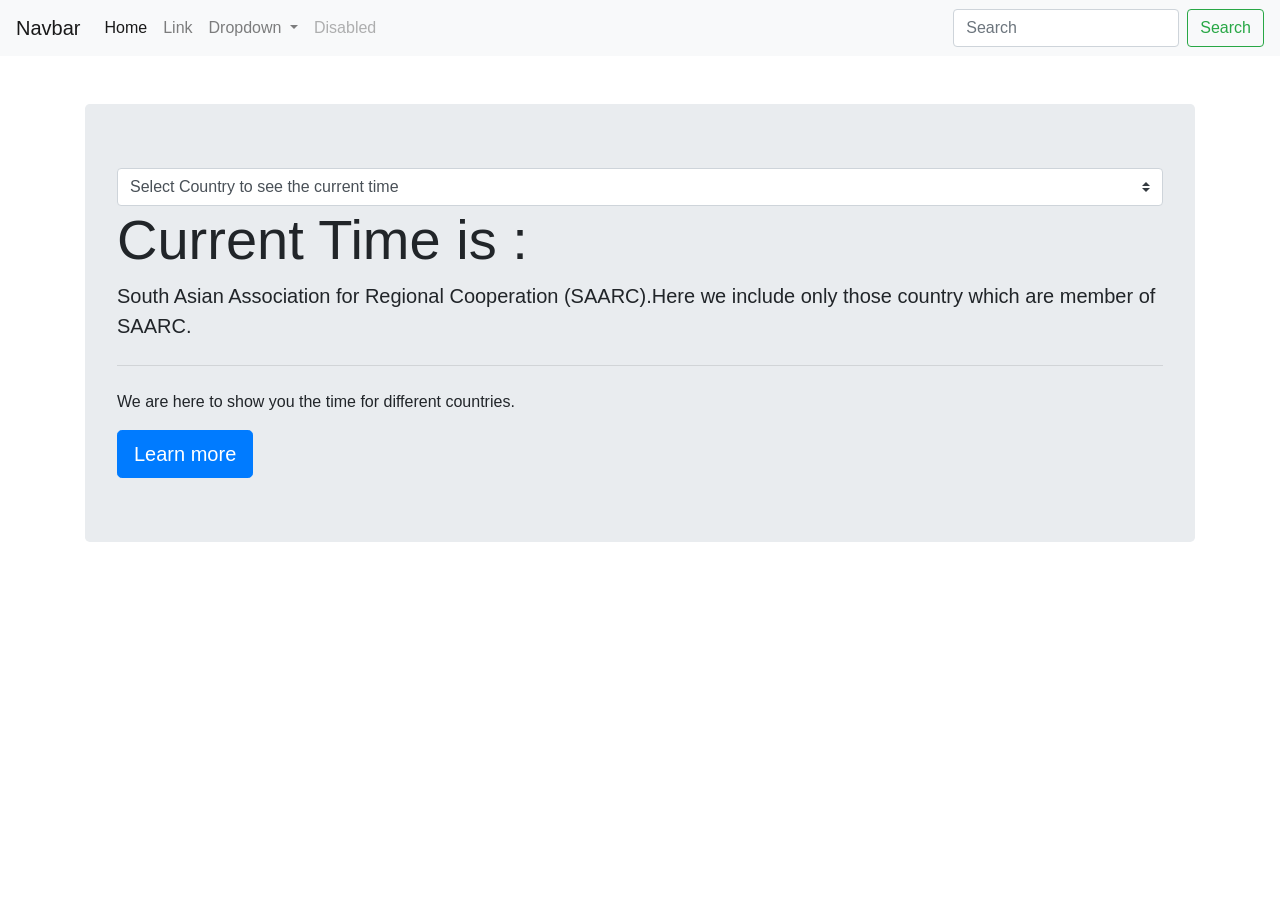
<file: Current_Time/index.html>
<!doctype html>
<html lang="en">
  <head>
    <!-- Required meta tags -->
    <meta charset="utf-8">
    <meta name="viewport" content="width=device-width, initial-scale=1, shrink-to-fit=no">

    <!-- Bootstrap CSS -->
    <link rel="stylesheet" href="https://cdn.jsdelivr.net/npm/bootstrap@4.5.3/dist/css/bootstrap.min.css" integrity="sha384-TX8t27EcRE3e/ihU7zmQxVncDAy5uIKz4rEkgIXeMed4M0jlfIDPvg6uqKI2xXr2" crossorigin="anonymous">

    <title>Current Time</title>
  </head>
  <body>
    <nav class="navbar navbar-expand-lg navbar-light bg-light">
        <a class="navbar-brand" href="#">Navbar</a>
        <button class="navbar-toggler" type="button" data-toggle="collapse" data-target="#navbarSupportedContent" aria-controls="navbarSupportedContent" aria-expanded="false" aria-label="Toggle navigation">
          <span class="navbar-toggler-icon"></span>
        </button>
      
        <div class="collapse navbar-collapse" id="navbarSupportedContent">
          <ul class="navbar-nav mr-auto">
            <li class="nav-item active">
              <a class="nav-link" href="#">Home <span class="sr-only">(current)</span></a>
            </li>
            <li class="nav-item">
              <a class="nav-link" href="#">Link</a>
            </li>
            <li class="nav-item dropdown">
              <a class="nav-link dropdown-toggle" href="#" id="navbarDropdown" role="button" data-toggle="dropdown" aria-haspopup="true" aria-expanded="false">
                Dropdown
              </a>
              <div class="dropdown-menu" aria-labelledby="navbarDropdown">
                <a class="dropdown-item" href="#">Afghanistan</a>
                <a class="dropdown-item" href="#">Bangladesh</a>
                <a class="dropdown-item" href="#">Bhutan</a>
                <a class="dropdown-item" href="#">India</a>
                <a class="dropdown-item" href="#">Maldives</a>
                <a class="dropdown-item" href="#">Nepal</a>
                <a class="dropdown-item" href="#">Pakistan</a>
                <a class="dropdown-item" href="#">Sri Lanka</a>
                

                <div class="dropdown-divider"></div>
                <a class="dropdown-item" href="#">Something else here</a>
              </div>
            </li>
            <li class="nav-item">
              <a class="nav-link disabled" href="#" tabindex="-1" aria-disabled="true">Disabled</a>
            </li>
          </ul>
          <form class="form-inline my-2 my-lg-0">
            <input class="form-control mr-sm-2" type="search" placeholder="Search" aria-label="Search">
            <button class="btn btn-outline-success my-2 my-sm-0" type="submit">Search</button>
          </form>
        </div>
      </nav>

      <div class="container my-5">
        <div class="jumbotron">
            <select class="custom-select" id="sarc" onchange="timeget()">
                <option selected>Select Country to see the current time</option>
                <option value="afg">Afghanistan</option>
                <option value="ban">Bangladesh</option>
                <option value="bhu">Bhutan</option>
                <option value="in">India</option>
                <option value="mal">Maldives</option>
                <option value="nep">Nepal</option>
                <option value="pak">Pakistan</option>
                <option value="sri">Sri Lanka</option>
              </select>
            <h1 class="display-4">Current Time is : <span id="time"></span></h1>
            <p class="lead">South Asian Association for Regional Cooperation (SAARC).Here we include only those country which are member of SAARC.</p>
            <hr class="my-4">
            <p>We are here to show you the time for different countries.</p>
            <a class="btn btn-primary btn-lg" href="#" role="button">Learn more</a>
          </div>
      </div><!---/container-->
    <!-- Optional JavaScript; choose one of the two! -->

    <!-- Option 1: jQuery and Bootstrap Bundle (includes Popper) -->
    <script src="https://code.jquery.com/jquery-3.5.1.slim.min.js" integrity="sha384-DfXdz2htPH0lsSSs5nCTpuj/zy4C+OGpamoFVy38MVBnE+IbbVYUew+OrCXaRkfj" crossorigin="anonymous"></script>
    <script src="https://cdn.jsdelivr.net/npm/bootstrap@4.5.3/dist/js/bootstrap.bundle.min.js" integrity="sha384-ho+j7jyWK8fNQe+A12Hb8AhRq26LrZ/JpcUGGOn+Y7RsweNrtN/tE3MoK7ZeZDyx" crossorigin="anonymous"></script>

    <!-- Option 2: jQuery, Popper.js, and Bootstrap JS
    <script src="https://code.jquery.com/jquery-3.5.1.slim.min.js" integrity="sha384-DfXdz2htPH0lsSSs5nCTpuj/zy4C+OGpamoFVy38MVBnE+IbbVYUew+OrCXaRkfj" crossorigin="anonymous"></script>
    <script src="https://cdn.jsdelivr.net/npm/popper.js@1.16.1/dist/umd/popper.min.js" integrity="sha384-9/reFTGAW83EW2RDu2S0VKaIzap3H66lZH81PoYlFhbGU+6BZp6G7niu735Sk7lN" crossorigin="anonymous"></script>
    <script src="https://cdn.jsdelivr.net/npm/bootstrap@4.5.3/dist/js/bootstrap.min.js" integrity="sha384-w1Q4orYjBQndcko6MimVbzY0tgp4pWB4lZ7lr30WKz0vr/aWKhXdBNmNb5D92v7s" crossorigin="anonymous"></script>
    -->
  </body>
  <script src="index.js"></script>
</html>
</file>
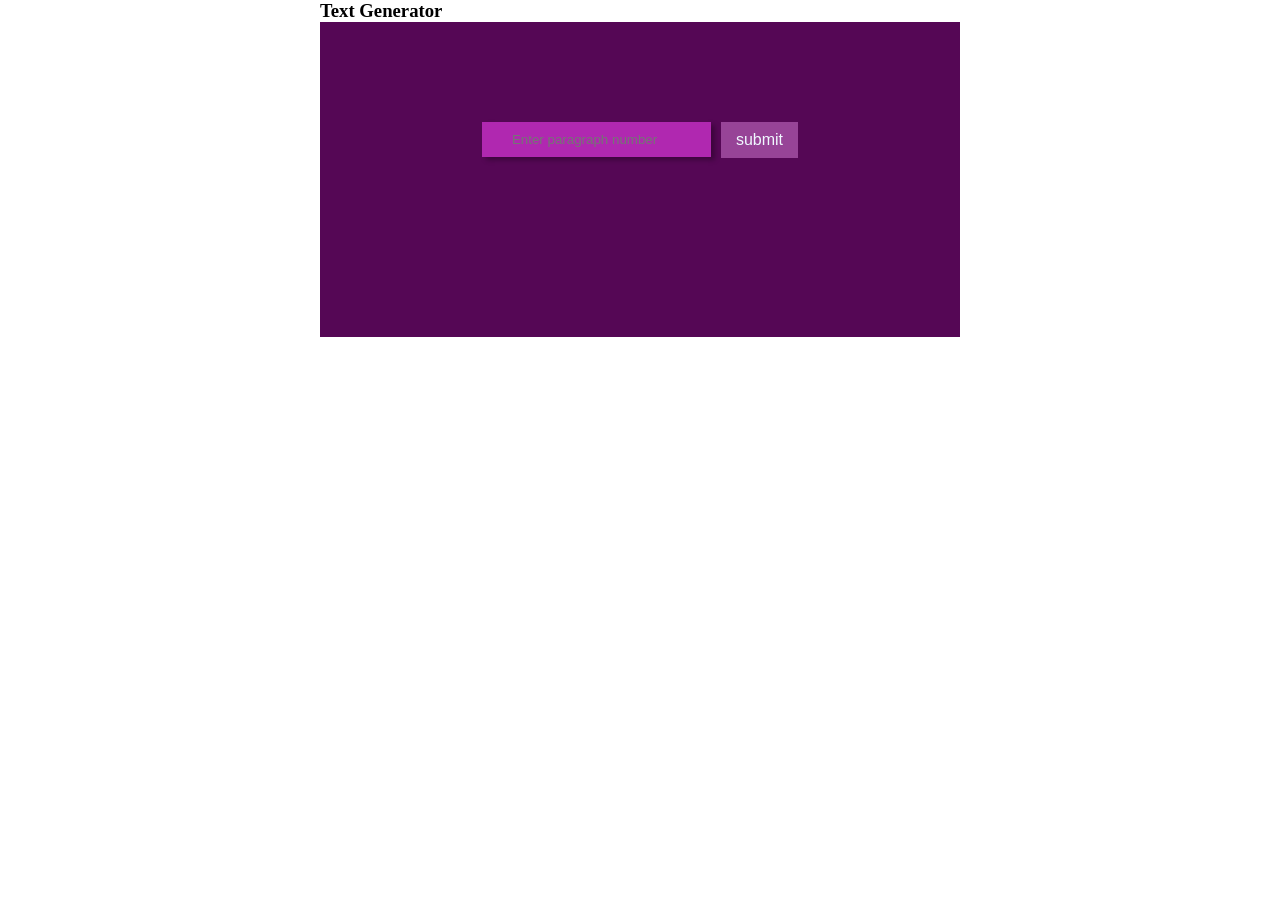
<file: DummyTextGenerator/index.html>
<!DOCTYPE html>
<html lang="en">
<head>
    <meta charset="UTF-8">
    <meta http-equiv="X-UA-Compatible" content="IE=edge">
    <meta name="viewport" content="width=device-width, initial-scale=1.0">
    <title>Dummy Text Generator</title>
    <link rel="stylesheet" href="style.css">
</head>
<body>
    <div class="container">

        <div class="TextGenerator">
            <h3>Text Generator</h3>
            <form id="formId">
               
                <div class="form-group-1">
                    <input type="number" id="textAmount" placeholder="Enter paragraph number">
                </div><!--/form-group-1-->
                <div class="form-group">
                    <input type="submit" value="submit" id="formSubmit" value="Generate">
                </div><!--/form-group-->
            </form>
            <article id="Text"></article>
        </div><!--/TextGenerator-->
    </div>

    <script src="app.js"></script>
</body>
</html>
</file>
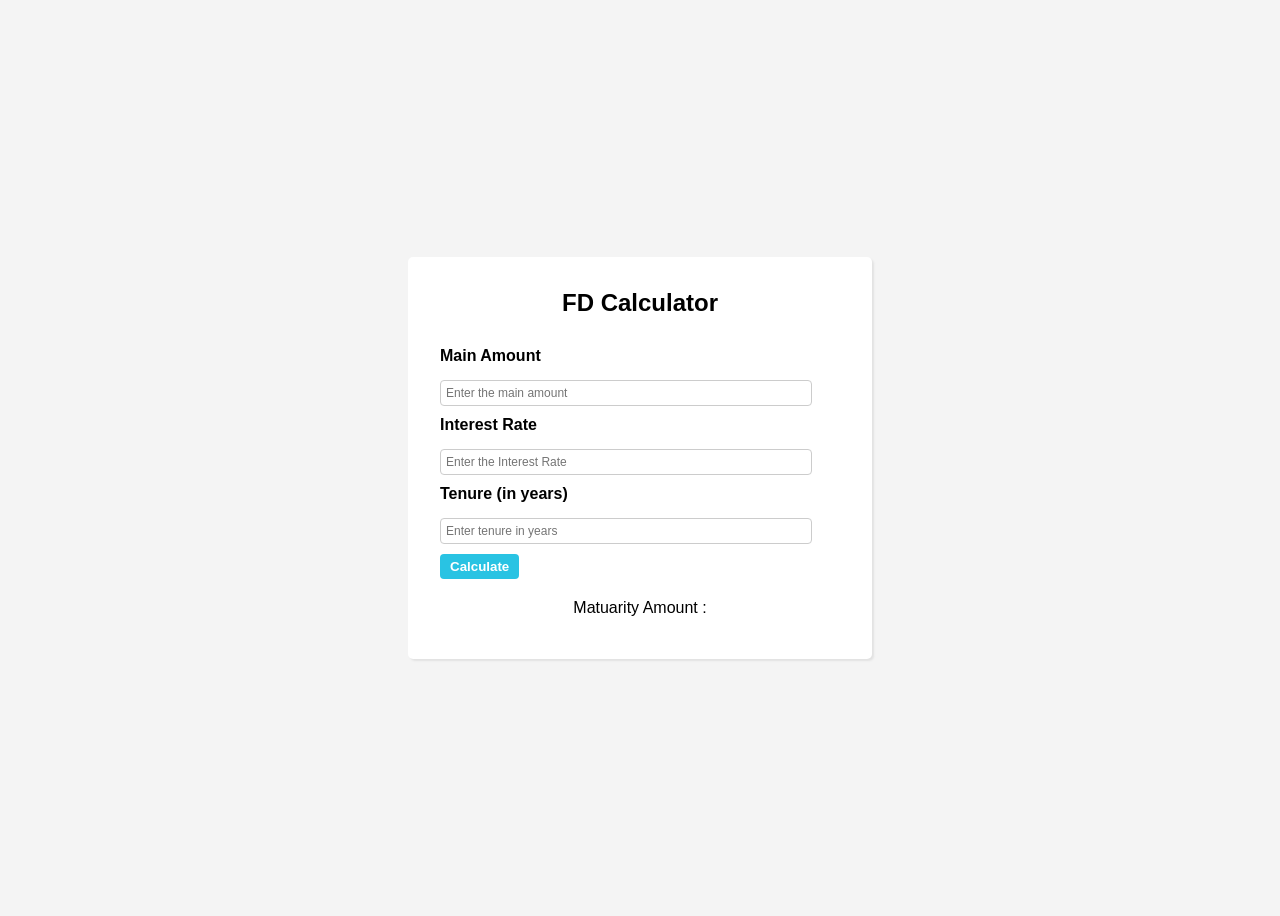
<file: FD Calculator/index.html>
<!DOCTYPE html>
<html lang="en">
<head>
    <meta charset="UTF-8">
    <meta name="viewport" content="width=device-width, initial-scale=1.0">
    <link rel="stylesheet" href="style.css"></link>
    <title>FD Calculator</title>
</head>
<body>
    
    <div class="container">
        <h1>FD Calculator</h1>
        <div class="form-group">
            <label for="main">Main Amount</label>
            <input type="number" id="main" placeholder="Enter the main amount">
        </div>
        <div class="form-group">
            <label for="interest">Interest Rate</label>
            <input type="number" id="interest" placeholder="Enter the Interest Rate">
        </div>
        <div class="form-group">
            <label for="tenure">Tenure (in years)</label>
            <input type="number" id="tenure" placeholder="Enter tenure in years">
        </div>

        <button id="calbtn" class="calculatebtn">Calculate</button>
        <p id="result" class="showresult">Matuarity Amount : </p>


    </div>
    
    <script src="script.js"></script>
</body>
</html>
</file>
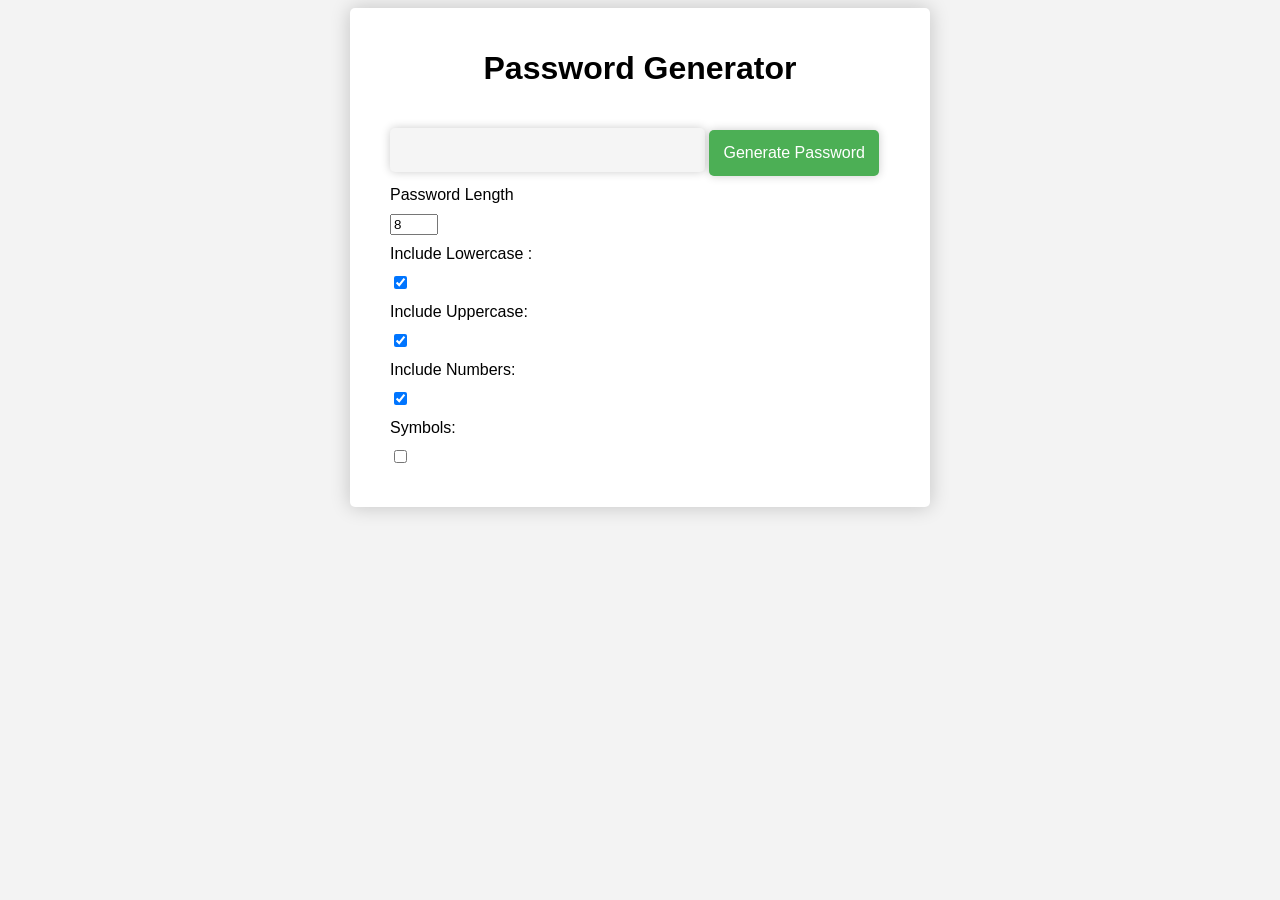
<file: PasswordGenerator/index.html>
<!DOCTYPE html>
<html lang="en">
<head>
    <meta charset="UTF-8">
    <meta name="viewport" content="width=device-width, initial-scale=1.0">
    <title>Password Generator</title>
    <link rel="stylesheet" href="style.css">
</head>
<body>
    <div class="container">
        <h1>Password Generator</h1>
        <div class="password">
            <input type="text" id="password" readonly>
            <button type="button" id="generate">Generate Password</button>
        </div>
        <div class="options">
            <label for="length">Password Length</label>
            <input type="number" id="length" value="8" min="8" max="64">
            <label for="lowercase">Include Lowercase : </label>
            <input type="checkbox" id="lowercase" checked>
            <label for="uppercase">Include Uppercase: </label>
            <input type="checkbox" id="uppercase" checked>
            <label for="numbers">Include Numbers: </label>
            <input type="checkbox" id="numbers" checked>
            <label for="symbols">Symbols:</label>
            <input type="checkbox" id="symbols">
        </div>
    </div>
    <script src="script.js"></script>
</body>
</html>
</file>
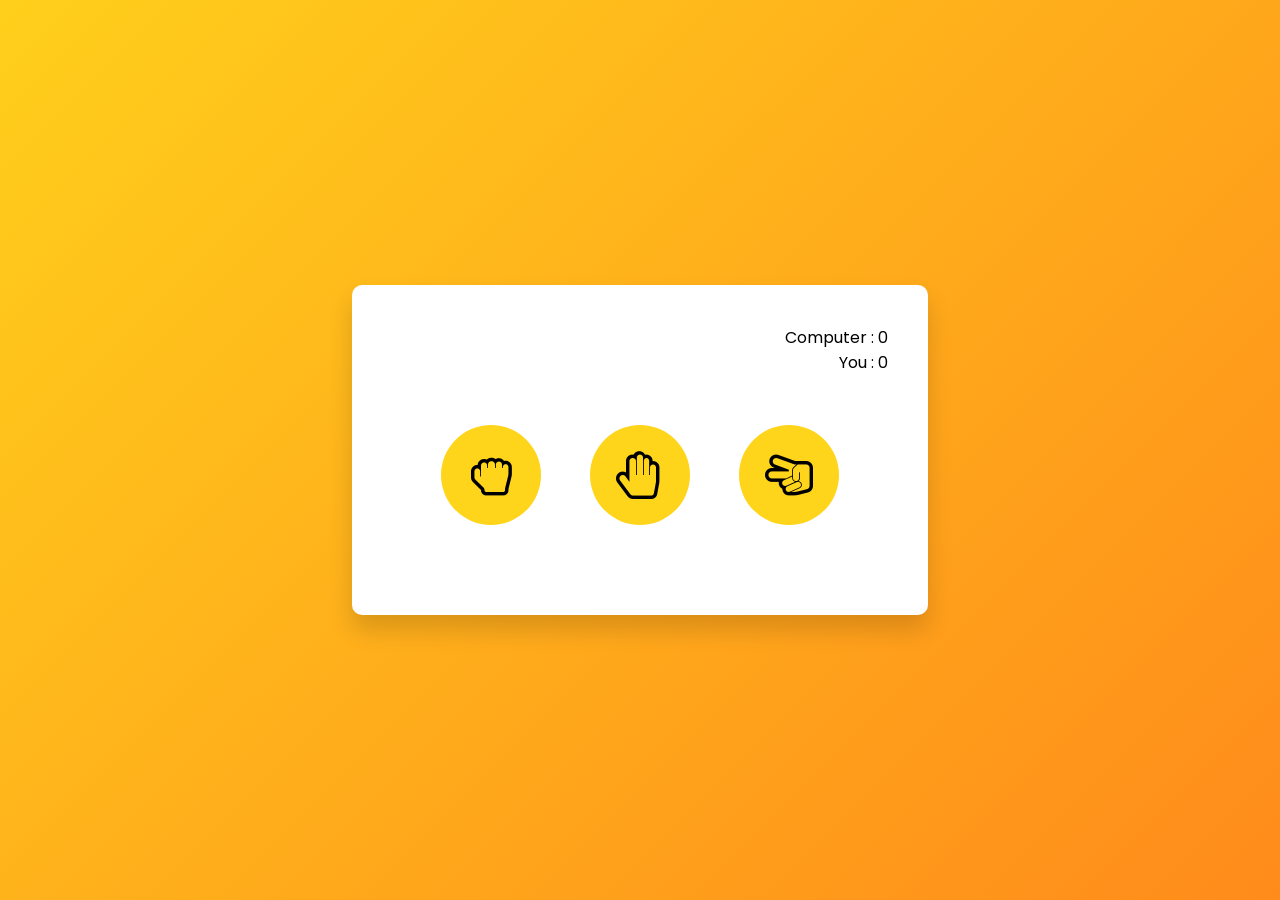
<file: Rock-paper-scissors-project/index.html>
<!DOCTYPE html>
<html lang="en">
<head>
    <meta charset="UTF-8">
    <meta http-equiv="X-UA-Compatible" content="IE=edge">
    <meta name="viewport" content="width=device-width, initial-scale=1.0">
    <title>Rock,Paper,Scissor Game</title>
    <link rel="stylesheet" href="https://cdnjs.cloudflare.com/ajax/libs/font-awesome/4.7.0/css/font-awesome.min.css" integrity="sha512-SfTiTlX6kk+qitfevl/7LibUOeJWlt9rbyDn92a1DqWOw9vWG2MFoays0sgObmWazO5BQPiFucnnEAjpAB+/Sw==" crossorigin="anonymous" referrerpolicy="no-referrer" />
    <link rel="preconnect" href="https://fonts.gstatic.com" crossorigin>
    <link href="https://fonts.googleapis.com/css2?family=Poppins:ital,wght@0,100;0,200;0,300;1,100;1,200&display=swap" rel="stylesheet">
    <link rel="stylesheet" href="style.css">
</head>
<body>
    <div class="container">
        <div class="scores">
            <p>Computer : <span id="computer_score">0</span></p>
            <p>You : <span id="user_score">0</span></p>
        </div><!--/scores-->
        <div class="weapons">
            <button onclick="check('rock')">
                <i class="fa fa-hand-rock-o" aria-hidden="true"></i>
            </button>
            <button onclick="check('paper')">
                <i class="fa fa-hand-paper-o" aria-hidden="true"></i>
            </button>
            <button onclick="check('scissor')">
                <i class="fa fa-hand-scissors-o" aria-hidden="true"></i>
            </button>
        </div><!--/weapons-->
        <div class="result">
            <p id="user_choice"></p>
            <p id="comp_choice"></p>
            <p id="showResult"></p>
        </div><!--/result-->
    </div><!--/container-->

    <script src="main.js"></script>
</body>
</html>
</file>
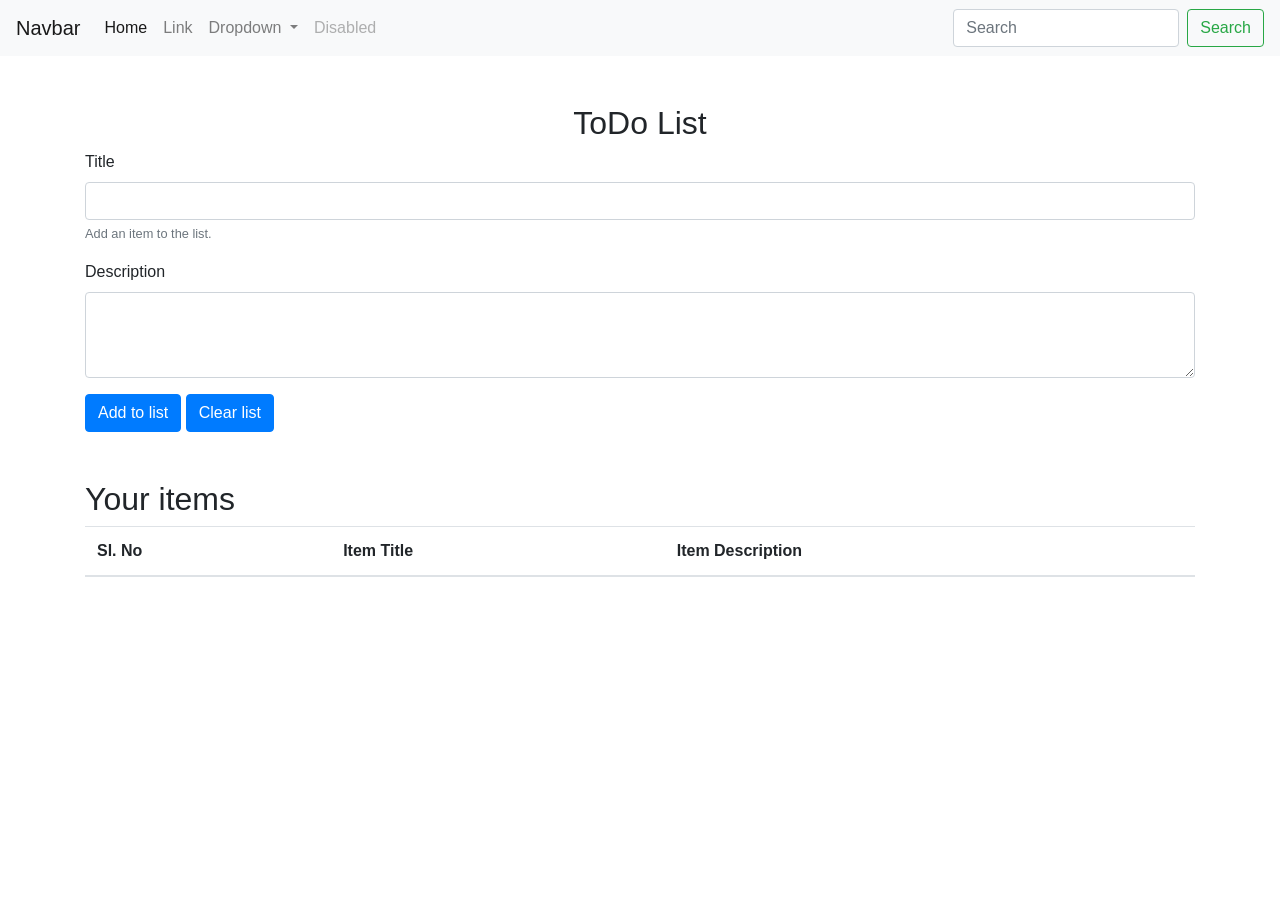
<file: To_Do_List/index.html>
<!doctype html>
<html lang="en">
  <head>
    <!-- Required meta tags -->
    <meta charset="utf-8">
    <meta name="viewport" content="width=device-width, initial-scale=1, shrink-to-fit=no">

    <!-- Bootstrap CSS -->
    <link rel="stylesheet" href="https://cdn.jsdelivr.net/npm/bootstrap@4.5.3/dist/css/bootstrap.min.css" integrity="sha384-TX8t27EcRE3e/ihU7zmQxVncDAy5uIKz4rEkgIXeMed4M0jlfIDPvg6uqKI2xXr2" crossorigin="anonymous">

    <title>TODO List</title>
  </head>
  <body>
    <nav class="navbar navbar-expand-lg navbar-light bg-light">
        <a class="navbar-brand" href="#">Navbar</a>
        <button class="navbar-toggler" type="button" data-toggle="collapse" data-target="#navbarSupportedContent" aria-controls="navbarSupportedContent" aria-expanded="false" aria-label="Toggle navigation">
          <span class="navbar-toggler-icon"></span>
        </button>
      
        <div class="collapse navbar-collapse" id="navbarSupportedContent">
          <ul class="navbar-nav mr-auto">
            <li class="nav-item active">
              <a class="nav-link" href="#">Home <span class="sr-only">(current)</span></a>
            </li>
            <li class="nav-item">
              <a class="nav-link" href="#">Link</a>
            </li>
            <li class="nav-item dropdown">
              <a class="nav-link dropdown-toggle" href="#" id="navbarDropdown" role="button" data-toggle="dropdown" aria-haspopup="true" aria-expanded="false">
                Dropdown
              </a>
              <div class="dropdown-menu" aria-labelledby="navbarDropdown">
                <a class="dropdown-item" href="#">Afghanistan</a>
                <a class="dropdown-item" href="#">Bangladesh</a>
                <a class="dropdown-item" href="#">Bhutan</a>
                <a class="dropdown-item" href="#">India</a>
                <a class="dropdown-item" href="#">Maldives</a>
                <a class="dropdown-item" href="#">Nepal</a>
                <a class="dropdown-item" href="#">Pakistan</a>
                <a class="dropdown-item" href="#">Sri Lanka</a>
                

                <div class="dropdown-divider"></div>
                <a class="dropdown-item" href="#">Something else here</a>
              </div>
            </li>
            <li class="nav-item">
              <a class="nav-link disabled" href="#" tabindex="-1" aria-disabled="true">Disabled</a>
            </li>
          </ul>
          <form class="form-inline my-2 my-lg-0">
            <input class="form-control mr-sm-2" type="search" placeholder="Search" aria-label="Search">
            <button class="btn btn-outline-success my-2 my-sm-0" type="submit">Search</button>
          </form>
        </div>
      </nav>

      <div class="container my-5">
          <h2 class="text-center">ToDo List</h2>
        
            <div class="form-group">
              <label for="title">Title</label>
              <input type="text" class="form-control" id="title">
              <small id="emailHelp" class="form-text text-muted">Add an item to the list.</small>
            </div>
            <div class="form-group">
                <label for="description">Description</label>
                <textarea class="form-control" id="description" rows="3"></textarea>
              </div>
            <button class="btn btn-primary" id="additem">Add to list</button>
            <button class="btn btn-primary" onclick="clearStorage()">Clear list</button>
          </form>
          <div id="items" class="my-5">
              <h2>Your items</h2>
              <table class="table">
                <thead>
                  <tr>
                    <th scope="col">Sl. No</th>
                    <th scope="col">Item Title</th>
                    <th scope="col">Item Description</th>
                  </tr>
                </thead>
                <tbody id="tableBody">
                  <tr>
                    <th scope="row">1</th>
                    <td>Get some coffee</td>
                    <td>You need coffee as you are a coder.</td>
                    <td><button class="btn btn-sm btn-primary">Delete</button></td>
                  </tr>
                </tbody>
              </table>
          </div>
      </div><!---/container-->
    <!-- Optional JavaScript; choose one of the two! -->

    <!-- Option 1: jQuery and Bootstrap Bundle (includes Popper) -->
    <script src="https://code.jquery.com/jquery-3.5.1.slim.min.js" integrity="sha384-DfXdz2htPH0lsSSs5nCTpuj/zy4C+OGpamoFVy38MVBnE+IbbVYUew+OrCXaRkfj" crossorigin="anonymous"></script>
    <script src="https://cdn.jsdelivr.net/npm/bootstrap@4.5.3/dist/js/bootstrap.bundle.min.js" integrity="sha384-ho+j7jyWK8fNQe+A12Hb8AhRq26LrZ/JpcUGGOn+Y7RsweNrtN/tE3MoK7ZeZDyx" crossorigin="anonymous"></script>

    <!-- Option 2: jQuery, Popper.js, and Bootstrap JS
    <script src="https://code.jquery.com/jquery-3.5.1.slim.min.js" integrity="sha384-DfXdz2htPH0lsSSs5nCTpuj/zy4C+OGpamoFVy38MVBnE+IbbVYUew+OrCXaRkfj" crossorigin="anonymous"></script>
    <script src="https://cdn.jsdelivr.net/npm/popper.js@1.16.1/dist/umd/popper.min.js" integrity="sha384-9/reFTGAW83EW2RDu2S0VKaIzap3H66lZH81PoYlFhbGU+6BZp6G7niu735Sk7lN" crossorigin="anonymous"></script>
    <script src="https://cdn.jsdelivr.net/npm/bootstrap@4.5.3/dist/js/bootstrap.min.js" integrity="sha384-w1Q4orYjBQndcko6MimVbzY0tgp4pWB4lZ7lr30WKz0vr/aWKhXdBNmNb5D92v7s" crossorigin="anonymous"></script>
    -->

    <script>
      const getAndUpdate=()=>{
        
        let title=document.getElementById("title").value;
        let description=document.getElementById("description").value;
        if(localStorage.getItem('itemsJson')==null){
          itemJsonArray=[]
          itemJsonArray.push([title,description])
          localStorage.setItem('itemsJson',JSON.stringify(itemJsonArray))
        }
        else{
          itemJsonArrayStr=localStorage.getItem('itemsJson');
          itemJsonArray=JSON.parse(itemJsonArrayStr);
          itemJsonArray.push([title,description])
          localStorage.setItem('itemsJson',JSON.stringify(itemJsonArray))
        }
        update();
      }

      const update=()=>{
        if(localStorage.getItem('itemsJson')==null){
          itemJsonArray=[]
          localStorage.setItem('itemsJson',JSON.stringify(itemJsonArray))
        }
        else{
          itemJsonArrayStr=localStorage.getItem('itemsJson');
          itemJsonArray=JSON.parse(itemJsonArrayStr);
    
        }
       let tableBody=document.getElementById('tableBody');
       let str="";
       itemJsonArray.forEach((element,index) => {
         str += `
                   <tr>
                     <th scope="row">${index+1}</th>
                     <td>${element[0]}</td>
                     <td>${element[1]}</td>
                     <td><button class="btn btn-sm btn-primary" onclick="deleted(${index})">Delete</button></td>
                   </tr>`;
       });
       tableBody.innerHTML=str;
 
      }
      let additem=document.getElementById("additem");
      additem.addEventListener("click",getAndUpdate);
      update();

      function deleted(itemIndex){
        
          itemJsonArrayStr=localStorage.getItem('itemsJson');
          itemJsonArray=JSON.parse(itemJsonArrayStr);
          itemJsonArray.splice(itemIndex,1);
          localStorage.setItem('itemsJson',JSON.stringify(itemJsonArray))
          update();
        
        
      }
      function clearStorage(){
        if(confirm("Do you want to clear the whole list?")){
          localStorage.clear();
        update();
        }
        
      }
   </script>
  </body>
  
</html>
</file>
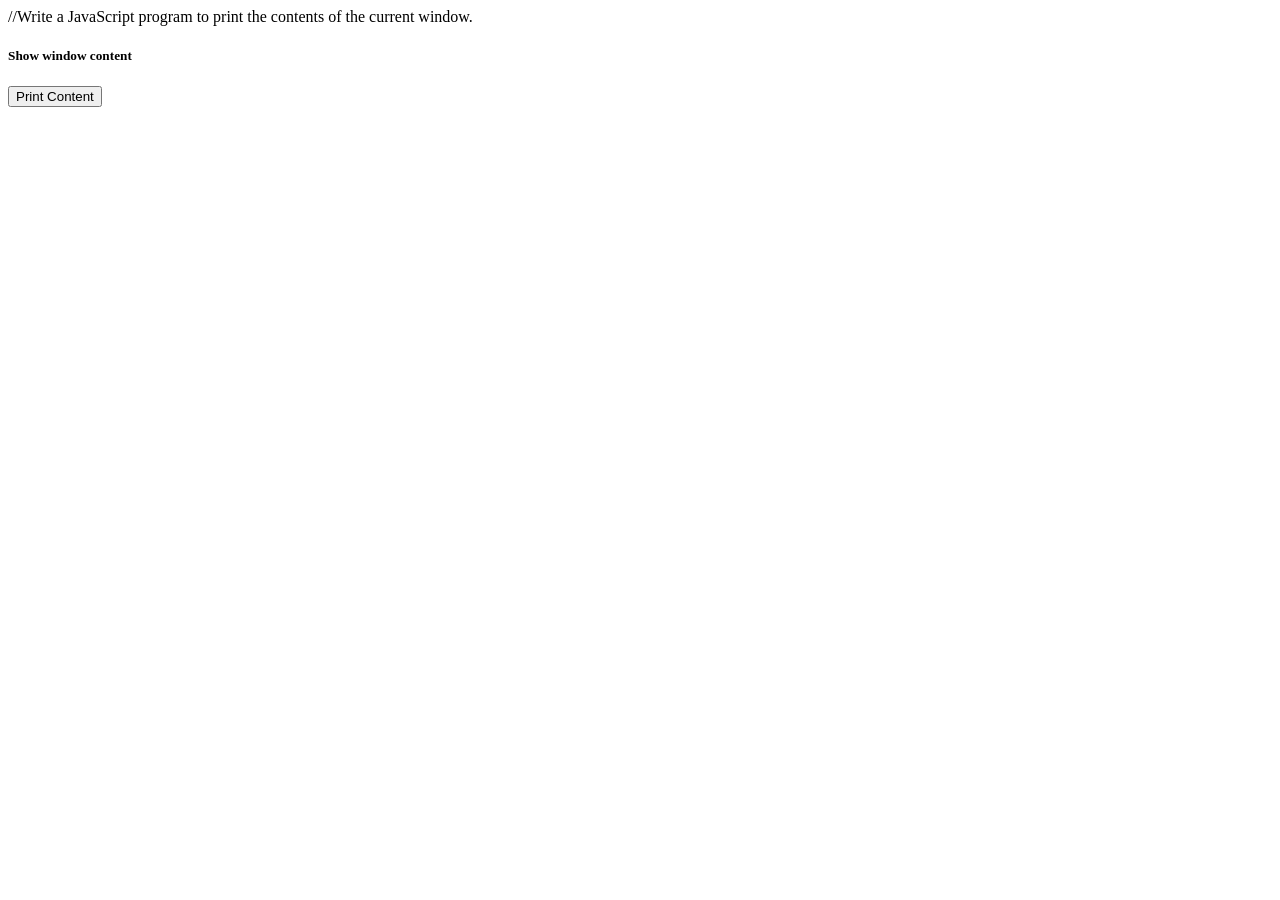
<file: Js_Basic_problems/win_con.html>
//Write a JavaScript program to print the contents of the current window.
<!DOCTYPE html>
<html lang="en">
<head>
    <meta charset="UTF-8">
    <meta http-equiv="X-UA-Compatible" content="IE=edge">
    <meta name="viewport" content="width=device-width, initial-scale=1.0">
    <title>Print Window Content</title>
</head>
<body>
    <h5>Show window content</h5>
    <button onclick="showContent()">Print Content</button>
</body>

<script>
    function showContent(){
        window.print();
    }
</script>
</html>
</file>
<file: DummyTextGenerator/style.css>
@import url('https://fonts.googleapis.com/css2?family=Lato:ital,wght@0,100;0,300;0,400;0,700;1,300;1,400&display=swap');

*{
    margin: 0;
    padding: 0;
    box-sizing: border-box;
}

.container{
    display: flex;
    justify-content: center;
    height: 100vh;
    overflow: hidden;
}
#formId{
    width: 50vw;
    height: 35vh;
    display: block;
    padding-top: 100px;
    display: flex;
    justify-content: center;
    background-color: rgb(85, 7, 85);;
    
}
#Text{
    width: 50vw;
}

input[type='number']{
    padding: 10px 30px;
    box-shadow: 4px 3px 5px rgba(0,0,0,0.3);
    border: none;
    background-color: rgb(176, 40, 176);
    /* color: #fff;/ */
}

input:focus{
    background-color: rgb(109, 68, 109);
    outline: none;
}


#formSubmit{
    padding: 9px 15px;
    margin-left: 10px;
    font-size: 1rem;
    background-color: rgb(151, 68, 151);;
    color: aliceblue;
    border: none;
}

#Text{
    margin-top: 5px;
    background-color: blueviolet;
    color: aliceblue;
    font-size: 1rem;
}


@media(max-width:500px){
    #formId{
        width: 100vw;
        height: 35vh;
        display: block;
        /* flex-direction: column; */
        padding-top: 100px;
        display: flex;
        justify-content: center;
        background-color: rgb(85, 7, 85);;
        
    }   
    
#Text{
    margin-top: 15%;
    /* padding: 2px; */
    background-color: blueviolet;
    color: aliceblue;
    font-size: 1rem;
    /* text-align: center; */
    width: 100%;
}
}
</file>
<file: FD Calculator/style.css>
body{
    font-family: Verdana, Geneva, Tahoma, sans-serif;
    background-color: #f4f4f4;
    display: flex;
    align-items: center;
    justify-content: center;
    height: 100vh;
}

.container{
    background-color: #fff;
    border-radius: 5px;
    padding: 2rem;
    box-shadow: 2px 2px 2px #e2e2e2;
    width: 100%;
    max-width: 400px;
}

.container:hover{
    box-shadow: 5px 15px 10px rgba(198, 193,193, 0.3);
}

h1{
    font-size: 1.5rem;
    text-align: center;
    margin: 0px 0px 30px 0px;
}

.form-group label{
    display: block;
    margin-bottom: 5px;
    font-weight: bold;
}

/* style form inputs */
.form-group input{
    width: 90%;
    margin: 10px 0px 10px 0px;
    padding: 5px;
    border: 1px solid #ccc;
    border-radius: 4px;
    font-size: 12px;
}

/* style result show */
.showresult{
    text-align: center;
    margin: 20px 0px 10px 0px;
}

/* style calculate button */

.calculatebtn{
    padding: 5px 10px;
    text-align: center;
    border: none;
    background-color: #29c3e3;
    color: #fff;
    font-weight: bold;
    cursor: pointer;
    border-radius: 4px;
}

.calculatebtn:hover{
    background-color: #29dfdf;
}
</file>
<file: PasswordGenerator/style.css>
body{
    background-color: #f3f3f3;
    font-family: Verdana, Geneva, Tahoma, sans-serif;
}

.container{
    max-width: 500px;
    margin: 0 auto;
    padding: 2.5rem;
    border-radius: 5px;
    box-shadow: 0px 0px 20px rgba(0,0,0,0.2);
    background-color: #fff;
}

h1{
    text-align: center;
    margin-top: 2px;
}

label{
    display: flex;
    align-items: center;
    margin: 10px 0;
}

#password{
    margin-top: 20px;
    font-size: 24px;
    text-align: center;
    padding: 8px;
    color: #222;
    border: none;
    border-radius: 5px;
    background-color: #f5f5f5;
    box-shadow: 0px 0px 10px rgba(0,0,0,0.2);
}

#generate{
    margin-top: 20px;
    font-size: 16px;
    text-align: center;
    color: #fff;
    padding: 14px;
    border: none;
    border-radius: 5px;
    background-color: #4caf55;
    box-shadow: 0px 0px 10px rgba(0,0,0,0.2);
    cursor: pointer;
}

#generate:hover{
    background-color: #3e8c41;
}
</file>
<file: Rock-paper-scissors-project/style.css>
*,
*:before,
*:after{
    padding:0;
    margin:0;
    box-sizing:border-box;
}

body{
    height: 100vh;
    background: linear-gradient(
        135deg,
        #ffcf1b,
        #ff8b1b
    );
    display: flex;
    justify-content: center;
    align-items: center;
    font-family: 'Poppins', sans-serif;
}

.container{
    width: 45%;
    min-width: 500px;
    height: auto;
    background-color: #fff;
    padding: 40px;
    margin: 0 auto;
    border-radius: 10px;
    box-shadow: 0 15px 25px rgba(0,0,0,0.15);
}
.scores{
    margin-bottom: 50px;
    text-align: right;
}

.weapons{
    width: 90%;
    margin: auto;
    display: flex;
    justify-content: space-around;
}

.weapons button{
    background-color: #ffd51b;
    width: 100px;
    height: 100px;
    border: none;
    border-radius: 50%;
    font-size: 3rem;
    font-weight: 700;
    color: #000;
    cursor: pointer;
}

.result{
    margin-top: 30px;
    text-align: center;
    font-size: 1.5rem;
}
#user_choice,#comp_choice{
    font-size: 1rem;
    margin-bottom: 15px;
}

#showResult{
    font-size: 1.1rem;
    padding: 10px 20px;
    font-weight: bold;

}
</file>
